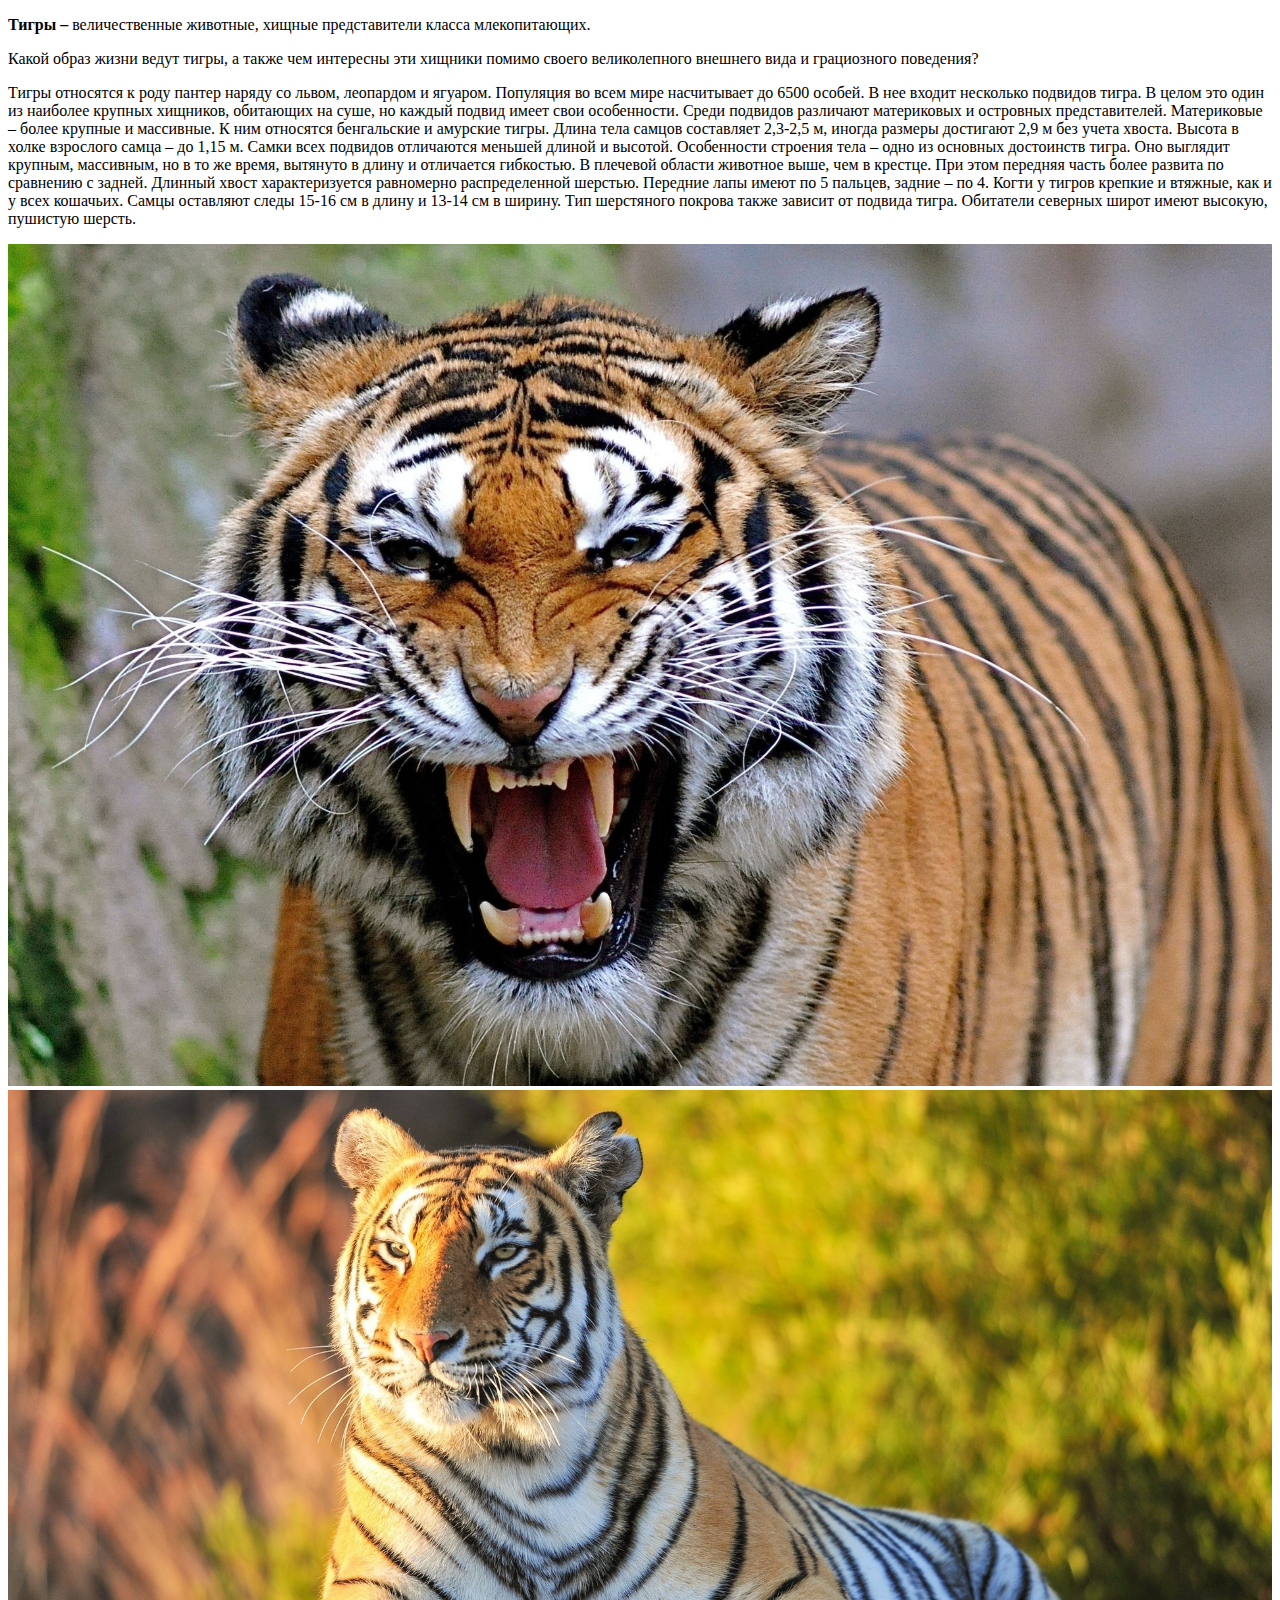
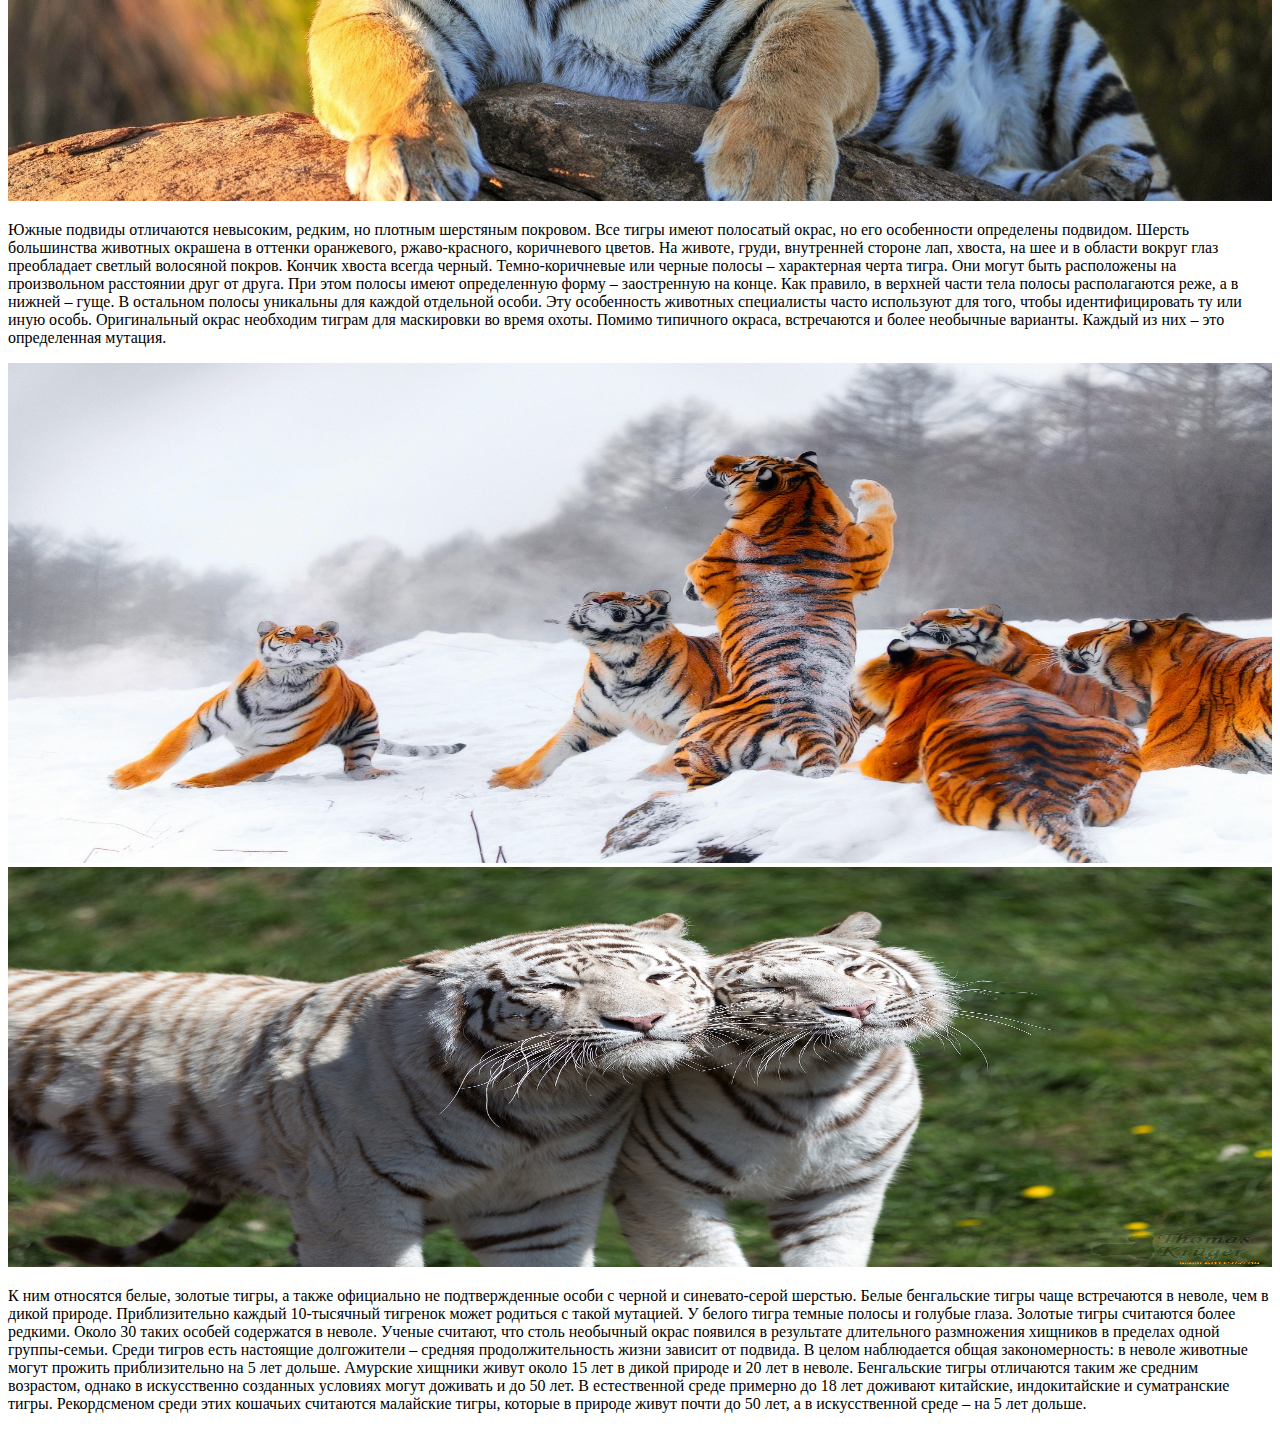
<file: Task00/bt/index.html>
<!DOCTYPE html>
<html lang="en">
<head>
    <meta charset="UTF-8">
    <meta name="viewport" content="width=device-width, initial-scale=1">
    <title>Bootstrap demo</title>
    <link href="https://cdn.jsdelivr.net/npm/bootstrap@5.3.1/dist/css/bootstrap.min.css" rel="stylesheet" integrity="sha384-4bw+/aepP/YC94hEpVNVgiZdgIC5+VKNBQNGCHeKRQN+PtmoHDEXuppvnDJzQIu9" crossorigin="anonymous">
</head>
<body>
    <script src="https://cdn.jsdelivr.net/npm/bootstrap@5.3.1/dist/js/bootstrap.bundle.min.js" integrity="sha384-HwwvtgBNo3bZJJLYd8oVXjrBZt8cqVSpeBNS5n7C8IVInixGAoxmnlMuBnhbgrkm" crossorigin="anonymous"></script>
    <div class="row g-1">
        <div class="col-md-3 p-4">
            <p class="fs-3"><b class="fw-bolder">Тигры – </b>величественные животные, хищные представители класса млекопитающих.</p>
            <p class="fs-5">Какой образ жизни ведут тигры, а также чем интересны эти хищники помимо своего великолепного внешнего вида и грациозного поведения?</p>
            <p class="fs-6">Тигры относятся к роду пантер наряду со львом, леопардом и ягуаром. Популяция во всем мире насчитывает до 6500 особей.
                В нее входит несколько подвидов тигра.
                В целом это один из наиболее крупных хищников, обитающих на суше, но каждый подвид имеет свои особенности.
                Среди подвидов различают материковых и островных представителей. Материковые – более крупные и массивные.
                К ним относятся бенгальские и амурские тигры. Длина тела самцов составляет 2,3-2,5 м,
                иногда размеры достигают 2,9 м без учета хвоста.
                Высота в холке взрослого самца – до 1,15 м. Самки всех подвидов отличаются меньшей длиной и высотой.
                Особенности строения тела – одно из основных достоинств тигра. Оно выглядит крупным, массивным, но в то же время,
                вытянуто в длину и отличается гибкостью. В плечевой области животное выше, чем в крестце.
                При этом передняя часть более развита по сравнению с задней.
                Длинный хвост характеризуется равномерно распределенной шерстью.
                Передние лапы имеют по 5 пальцев, задние – по 4. Когти у тигров крепкие и втяжные, как и у всех кошачьих.
                Самцы оставляют следы 15-16 см в длину и 13-14 см в ширину. Тип шерстяного покрова также зависит от подвида тигра. Обитатели северных широт имеют высокую,
                пушистую шерсть.
            </p>
        </div>
        <div class="col-md-3 p-4">
            <img src="images/1.jpeg" width="100%" height="50%">
            <img src="images/2.jpg" width="100%" height="50%">
        </div>
        <div class="col-md-3 p-4">
            <p class="fs-6">
                Южные подвиды отличаются невысоким, редким, но плотным шерстяным покровом. Все тигры имеют полосатый окрас,
                но его особенности определены подвидом. Шерсть большинства животных окрашена в оттенки оранжевого,
                ржаво-красного, коричневого цветов. На животе, груди, внутренней стороне лап, хвоста,
                на шее и в области вокруг глаз преобладает светлый волосяной покров. Кончик хвоста всегда черный.
                Темно-коричневые или черные полосы – характерная черта тигра.
                Они могут быть расположены на произвольном расстоянии друг от друга.
                При этом полосы имеют определенную форму – заостренную на конце.
                Как правило, в верхней части тела полосы располагаются реже, а в нижней – гуще.
                В остальном полосы уникальны для каждой отдельной особи.
                Эту особенность животных специалисты часто используют для того, чтобы идентифицировать ту или иную особь.
                Оригинальный окрас необходим тиграм для маскировки во время охоты.
                Помимо типичного окраса, встречаются и более необычные варианты. Каждый из них – это определенная мутация.
            </p>
            <img src="images/3.jpeg" height="500px" width="100%">
        </div>
        <div class="col-md-3 p-4">
            <img src="images/4.jpg" height="400px" width="100%">
            <p class="fs-6">
                К ним относятся белые, золотые тигры,
                а также официально не подтвержденные особи с черной и синевато-серой шерстью.
                Белые бенгальские тигры чаще встречаются в неволе, чем в дикой природе.
                Приблизительно каждый 10-тысячный тигренок может родиться с такой мутацией.
                У белого тигра темные полосы и голубые глаза.
                Золотые тигры считаются более редкими. Около 30 таких особей содержатся в неволе. Ученые считают,
                что столь необычный окрас появился в результате длительного размножения хищников в пределах одной группы-семьи.
                Среди тигров есть настоящие долгожители – средняя продолжительность жизни зависит от подвида.
                В целом наблюдается общая закономерность: в неволе животные могут прожить приблизительно на 5 лет дольше.
                Амурские хищники живут около 15 лет в дикой природе и 20 лет в неволе.
                Бенгальские тигры отличаются таким же средним возрастом,
                однако в искусственно созданных условиях могут доживать и до 50 лет.
                В естественной среде примерно до 18 лет доживают китайские, индокитайские и суматранские тигры.
                Рекордсменом среди этих кошачьих считаются малайские тигры, которые в природе живут почти до 50 лет,
                а в искусственной среде – на 5 лет дольше.
            </p>
        </div>
    </div>
</body>
</html>
</file>
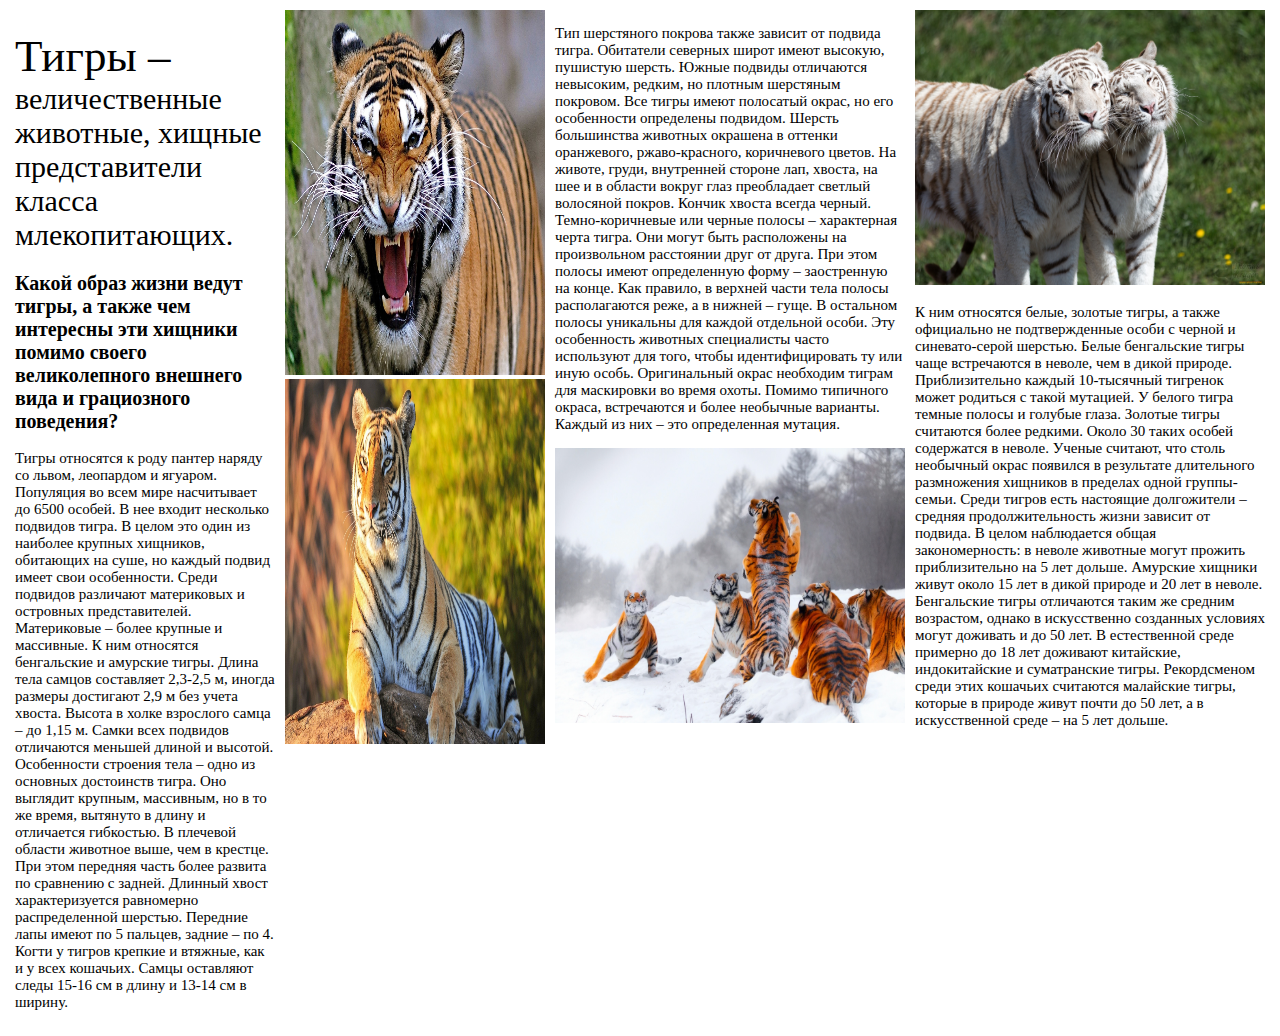
<file: Task00/ordinary/magazine.html>
<!DOCTYPE html>
<html lang="ru" xmlns="http://www.w3.org/1999/html">
<head>
    <meta charset="UTF-8">
    <title>Magazine</title>
    <link rel="stylesheet" href="css/style.css">
</head>
<body>
    <div class="left1 col left">
        <div class="title">
            <h1>
                <b class="tiger"> Тигры – </b> величественные животные, хищные представители класса млекопитающих.
            </h1>
        </div>
        <div class="history">
            <h2>
                Какой образ жизни ведут тигры, а также чем интересны эти хищники помимо своего великолепного внешнего вида и грациозного поведения?
            </h2>
        </div>
        <div class="text">
            <h3>
                Тигры относятся к роду пантер наряду со львом, леопардом и ягуаром. Популяция во всем мире насчитывает до 6500 особей.
                В нее входит несколько подвидов тигра.
                В целом это один из наиболее крупных хищников, обитающих на суше, но каждый подвид имеет свои особенности.
                Среди подвидов различают материковых и островных представителей. Материковые – более крупные и массивные.
                К ним относятся бенгальские и амурские тигры. Длина тела самцов составляет 2,3-2,5 м,
                иногда размеры достигают 2,9 м без учета хвоста.
                Высота в холке взрослого самца – до 1,15 м. Самки всех подвидов отличаются меньшей длиной и высотой.
                Особенности строения тела – одно из основных достоинств тигра. Оно выглядит крупным, массивным, но в то же время,
                вытянуто в длину и отличается гибкостью. В плечевой области животное выше, чем в крестце.
                При этом передняя часть более развита по сравнению с задней.
                Длинный хвост характеризуется равномерно распределенной шерстью.
                Передние лапы имеют по 5 пальцев, задние – по 4. Когти у тигров крепкие и втяжные, как и у всех кошачьих.
                Самцы оставляют следы 15-16 см в длину и 13-14 см в ширину.
            </h3>
        </div>
    </div>
    <div class="left2 col left">
        <img src="images/1.jpeg" height="365px" width="100%">
        <img src="images/2.jpg" height="365px" width="100%">
    </div>
    <div class="right1 col">
        <div class="right1text">
            <h3>
            Тип шерстяного покрова также зависит от подвида тигра. Обитатели северных широт имеют высокую,
            пушистую шерсть.
            Южные подвиды отличаются невысоким, редким, но плотным шерстяным покровом. Все тигры имеют полосатый окрас,
            но его особенности определены подвидом. Шерсть большинства животных окрашена в оттенки оранжевого,
            ржаво-красного, коричневого цветов. На животе, груди, внутренней стороне лап, хвоста,
            на шее и в области вокруг глаз преобладает светлый волосяной покров. Кончик хвоста всегда черный.
            Темно-коричневые или черные полосы – характерная черта тигра.
            Они могут быть расположены на произвольном расстоянии друг от друга.
            При этом полосы имеют определенную форму – заостренную на конце.
            Как правило, в верхней части тела полосы располагаются реже, а в нижней – гуще.
            В остальном полосы уникальны для каждой отдельной особи.
            Эту особенность животных специалисты часто используют для того, чтобы идентифицировать ту или иную особь.
            Оригинальный окрас необходим тиграм для маскировки во время охоты.
            Помимо типичного окраса, встречаются и более необычные варианты. Каждый из них – это определенная мутация.
            </h3>
        </div>
        <div class="right1img">
            <img src="images/3.jpeg" height="275px" width="350px">
        </div>
    </div>
    <div class="right2 col">
        <img src="images/4.jpg" height="275px" width="350px">
        <h3>
            К ним относятся белые, золотые тигры,
            а также официально не подтвержденные особи с черной и синевато-серой шерстью.
            Белые бенгальские тигры чаще встречаются в неволе, чем в дикой природе.
            Приблизительно каждый 10-тысячный тигренок может родиться с такой мутацией.
            У белого тигра темные полосы и голубые глаза.
            Золотые тигры считаются более редкими. Около 30 таких особей содержатся в неволе. Ученые считают,
            что столь необычный окрас появился в результате длительного размножения хищников в пределах одной группы-семьи.
            Среди тигров есть настоящие долгожители – средняя продолжительность жизни зависит от подвида.
            В целом наблюдается общая закономерность: в неволе животные могут прожить приблизительно на 5 лет дольше.
            Амурские хищники живут около 15 лет в дикой природе и 20 лет в неволе.
            Бенгальские тигры отличаются таким же средним возрастом,
            однако в искусственно созданных условиях могут доживать и до 50 лет.
            В естественной среде примерно до 18 лет доживают китайские, индокитайские и суматранские тигры.
            Рекордсменом среди этих кошачьих считаются малайские тигры, которые в природе живут почти до 50 лет,
            а в искусственной среде – на 5 лет дольше.
        </h3>
    </div>
</body>
</html>
</file>
<file: Task00/ordinary/css/style.css>
body{
    display:grid;
    grid-template-columns: repeat(4, 9fr);
    margin: 10px 10px 10px 10px;
}
.title{
    margin-bottom: 10px;
    font-size: 25px;
}
.history{
    margin-bottom: 10px;
    font-size: 15px;
}
.left1{
    grid-template-rows: 1fr 1fr 2fr;
}
.col{
    margin: 0px 5px 0px 5px;
}
.tiger{
    font-weight: 400;
    font-size: 45px;
}
h1{
    font-size: 30px;
    font-weight: 100;
}
h2{
    font-size: 20px;
}
h3{
    font-size: 15px;
    font-weight: 100;
}
</file>
